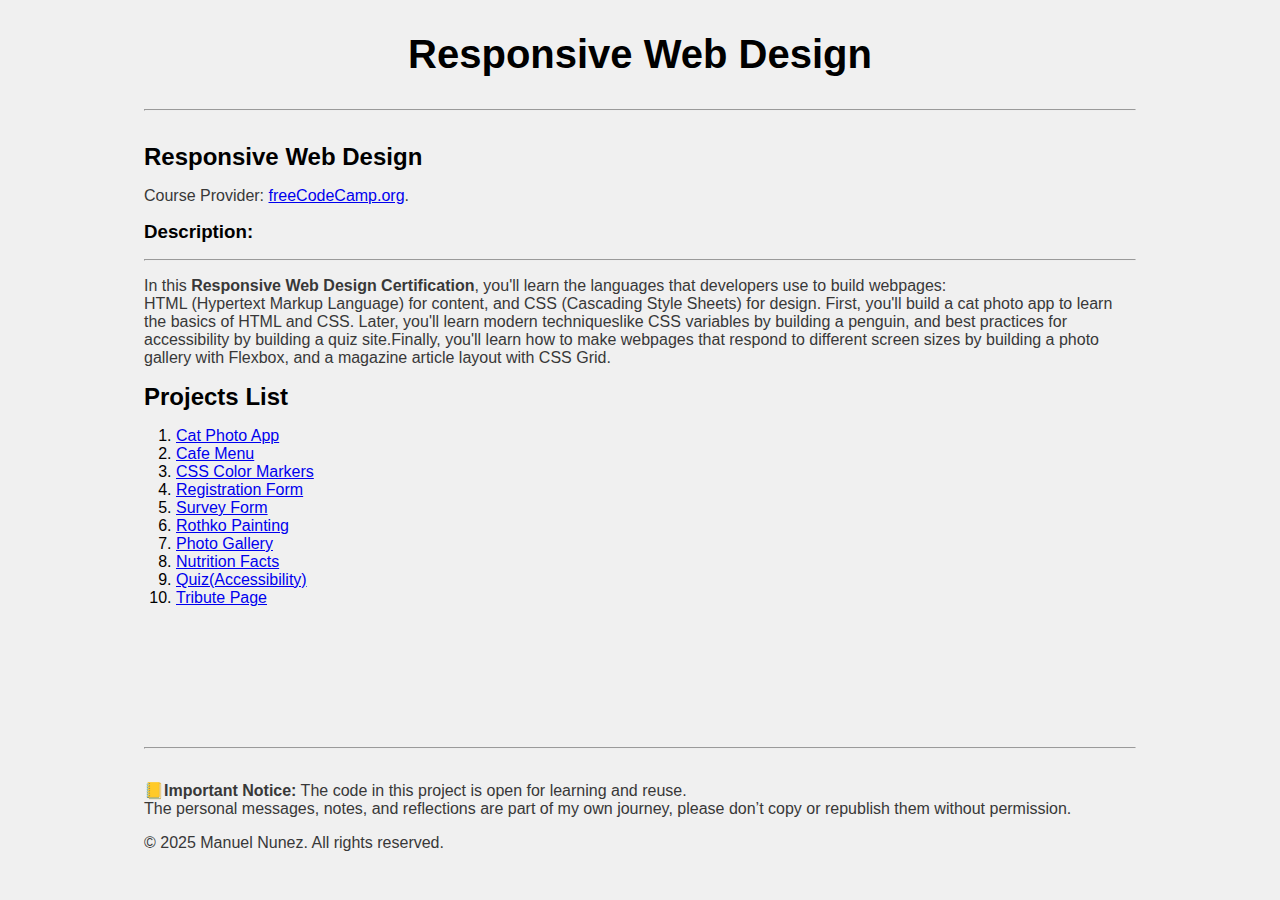
<file: index.html>
<!DOCTYPE html>
<html lang="en">

<head>
  <meta charset="UTF-8" />
  <meta name="viewport" content="width=device-width, initial-scale=1.0" />
  <link rel="stylesheet" href="styles.css">
  <title>Responsive Web Design</title>
</head>

<body>
  <div class="wrapper">
  <header>
    <h1>Responsive Web Design</h1>
  </header>
  <hr>
  <main>
    <section>
      <h2>Responsive Web Design</h2>
      <p class="provider">Course Provider: <a href="https://www.freecodecamp.org/learn/2022/responsive-web-design/" target="_blank">freeCodeCamp.org</a>.</p>
      <h3>Description:</h3>
      <hr>
      <p>In this <b>Responsive Web Design Certification</b>, you'll learn the languages that developers use to build webpages:
        <br>
        HTML (Hypertext Markup Language) for content, and CSS (Cascading Style Sheets) for design. First, you'll build a
        cat photo app to learn the basics of HTML and CSS. Later, you'll learn modern techniqueslike CSS variables by
        building a penguin, and best practices for accessibility by building a quiz site.Finally, you'll learn how to
        make webpages that respond to different screen sizes by building a photo gallery
        with Flexbox, and a magazine article layout with CSS Grid.
      </p>
    </section>
    <section>
      <h2>Projects List</h2>
      <ol>
        <li><a href="01_Learn_HTML_by_Building_a_Cat_Photo_App/" target="_blank">Cat Photo App</a></li>
        <li><a href="02_Learn_Basic_CSS_by_Building_a_Cafe_Menu/" target="_blank">Cafe Menu</a></li>
        <li><a href="03_Learn_CSS_Colors_by_Building_a_Set_of_Colored_Markers/" target="_blank">CSS Color Markers</a></li>
        <li><a href="04_Learn_HTML_Forms_by_Building_a_Registration_Form" target="_blank">Registration Form</a></li>
        <li><a href="05_Survey Form" target="_blank">Survey Form</a></li>
        <li><a href="06_Learn_the_CSS_Box_Model_by_Building_a_Rothko_Painting" target="_blank">Rothko Painting</a></li>
        <li><a href="07_Learn_CSS_Flexbox_by_Building_a_Photo_Gallery" target="_blank">Photo Gallery</a></li>
        <li><a href="08_Learn_Typography_by_Building_a_Nutrition_Label" target="_blank">Nutrition Facts</a></li>
        <li><a href="09_Learn_Accessibility_by_Building_a_Quiz" target="_blank">Quiz(Accessibility)</a></li>
        <li><a href="10_Tribute_Page" target="_blank">Tribute Page</a></li>
      </ol>
    </section>
  </main>
  <hr>
  <footer>
    <p>📒<strong>Important Notice:</strong> The code in this project is open for learning and reuse.<br>
       The personal messages, notes, and reflections are part of my own journey, please don’t copy or republish them without permission.</p>
    <p>&copy; 2025 Manuel Nunez. All rights reserved.</p>
  </footer>
</div>

  <script>
    document.addEventListener("contextmenu", event => event.preventDefault());
  </script>
</body>
</html>
</file>
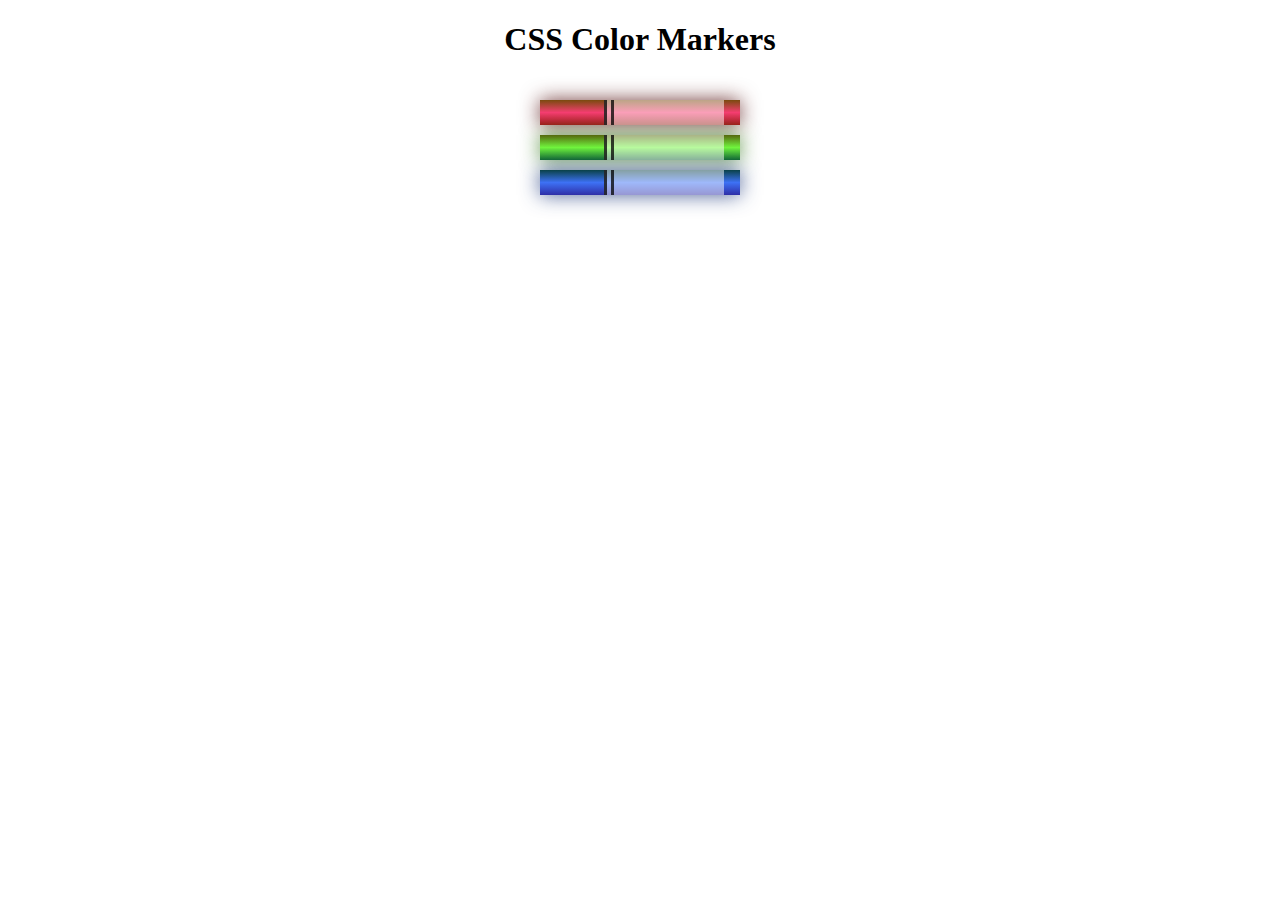
<file: 03_Learn_CSS_Colors_by_Building_a_Set_of_Colored_Markers/index.html>
<!DOCTYPE html>
<html lang="en">
  <head>
    <meta charset="utf-8">
    <meta name="viewport" content="width=device-width, initial-scale=1.0">
    <title>Colored Markers</title>
    <link rel="stylesheet" href="styles.css">
  </head>
  <body>
    <h1>CSS Color Markers</h1>
    <div class="container">
      <div class="marker red">
        <div class="cap"></div>
        <div class="sleeve"></div>
      </div>
      <div class="marker green">
        <div class="cap"></div>
        <div class="sleeve"></div>
      </div>
      <div class="marker blue">
        <div class="cap"></div>
        <div class="sleeve"></div>
      </div>
    </div>
  </body>
</html>
</file>
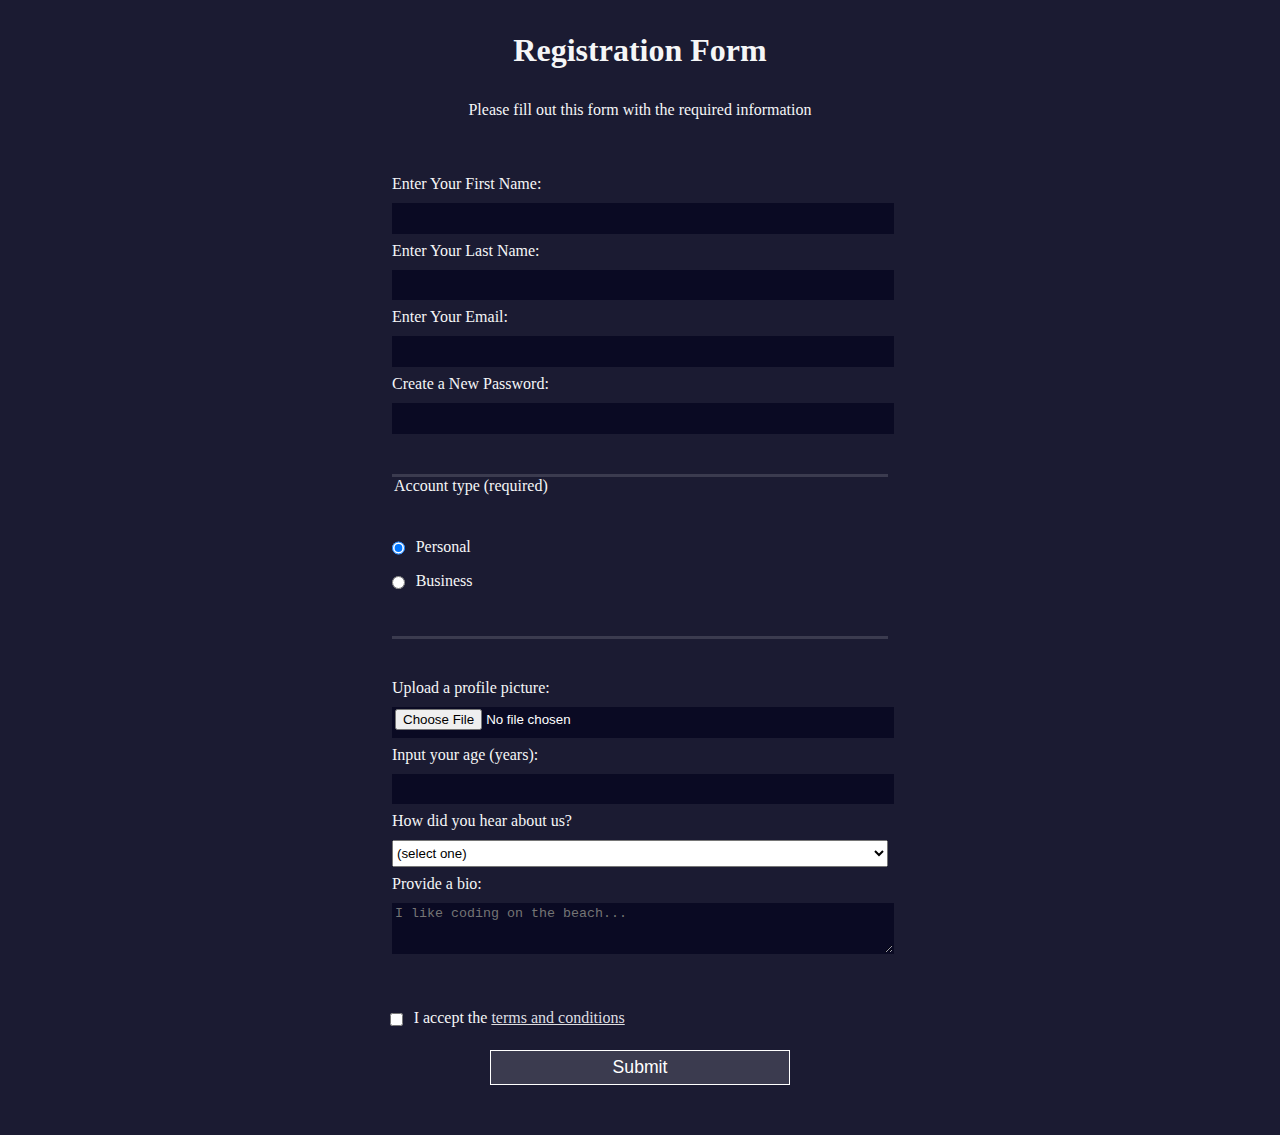
<file: 04_Learn_HTML_Forms_by_Building_a_Registration_Form/index.html>
<!DOCTYPE html>
<html lang="en">
  <head>
    <meta charset="UTF-8">
    <title>Registration Form</title>
    <link rel="stylesheet" href="styles.css" />
  </head>
  <body>
    <h1>Registration Form</h1>
    <p>Please fill out this form with the required information</p>
    <form method="post" action='https://register-demo.freecodecamp.org'>
      <fieldset>
        <label for="first-name">Enter Your First Name: <input id="first-name" name="first-name" type="text" required /></label>
        <label for="last-name">Enter Your Last Name: <input id="last-name" name="last-name" type="text" required /></label>
        <label for="email">Enter Your Email: <input id="email" name="email" type="email" required /></label>
        <label for="new-password">Create a New Password: <input id="new-password" name="new-password" type="password" pattern="[a-z0-5]{8,}" required /></label>
      </fieldset>
      <fieldset>
        <legend>Account type (required)</legend>
        <label for="personal-account"><input id="personal-account" type="radio" name="account-type" class="inline" checked /> Personal</label>
        <label for="business-account"><input id="business-account" type="radio" name="account-type" class="inline" /> Business</label>
      </fieldset>
      <fieldset>
        <label for="profile-picture">Upload a profile picture: <input id="profile-picture" type="file" name="file" /></label>
        <label for="age">Input your age (years): <input id="age" type="number" name="age" min="13" max="120" /></label>
        <label for="referrer">How did you hear about us?
          <select id="referrer" name="referrer">
            <option value="">(select one)</option>
            <option value="1">freeCodeCamp News</option>
            <option value="2">freeCodeCamp YouTube Channel</option>
            <option value="3">freeCodeCamp Forum</option>
            <option value="4">Other</option>
          </select>
        </label>
        <label for="bio">Provide a bio:
          <textarea id="bio" name="bio" rows="3" cols="30" placeholder="I like coding on the beach..."></textarea>
        </label>
      </fieldset>
      <label for="terms-and-conditions">
        <input class="inline" id="terms-and-conditions" type="checkbox" required name="terms-and-conditions" /> I accept the <a href="https://www.freecodecamp.org/news/terms-of-service/">terms and conditions</a>
      </label>
      <input type="submit" value="Submit" />
    </form>
  </body>
</html>
</file>
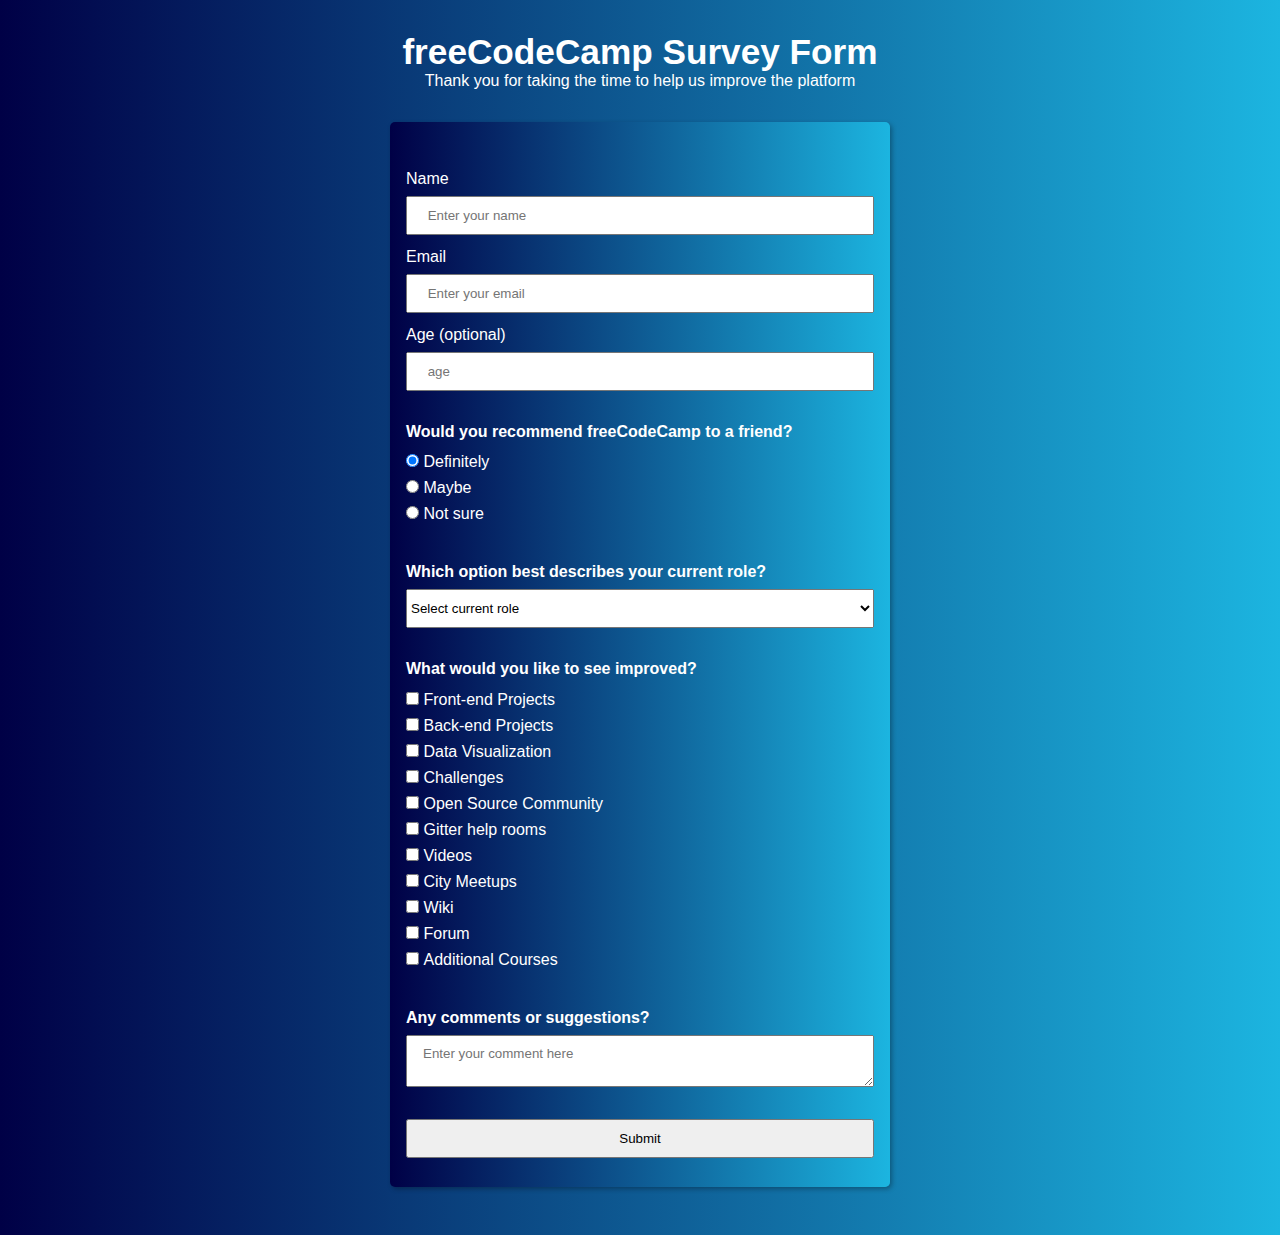
<file: 05_Survey Form/index.html>
<!DOCTYPE html>
<html>

<head>
  <title>freeCodeCamp Survey Form</title>
  <meta name="viewport" content="width=device-width, initial-scale=1.0">
  <meta charset="utf-8">
  <link rel="stylesheet" href="styles.css">
</head>

<body>
  <main>
    <!-- intro -->
    <section class="zone">
      <h1 id="title">freeCodeCamp Survey Form</h1>
      <p id="description">Thank you for taking the time to help us improve the platform</p>
    </section>

    <!-- form -->
    <form id="survey-form" method="post">

      <!-- input text, email and number -->
      <div class="zone">
        <label for="name" id="name-label">Name</label>
        <input id="name" type="text" name="name" placeholder=" Enter your name" required />

        <label for="email" id="email-label">Email</label>
        <input id="email" type="email" name="email" placeholder=" Enter your email" required />

        <label for="number" id="number-label">Age (optional)</label>
        <input id="number" type="number" name="age" placeholder=" age" min="10" max="99" />
      </div>

      <!-- radio inputs -->
      <fieldset class="zone">
        <legend class="heading">Would you recommend freeCodeCamp to a friend?</legend>
        <div>
          <input id="definitely" name="recomendation-to-friend" type="radio" checked value="definitely">
          <label for="definitely">Definitely</label>
        </div>
        <div>
          <input id="maybe" name="recomendation-to-friend" type="radio" value="maybe">
          <label for="maybe">Maybe</label>
        </div>
        <div>
          <input id="not-sure" name="recomendation-to-friend" type="radio" value="not-sure">
          <label for="not-sure">Not sure</label>
        </div>
      </fieldset>

      <!-- select options -->
      <label for="dropdown" class="heading">Which option best describes your current role?</label>
      <select id="dropdown" name='current-role' required>
        <option value="" disabled selected>Select current role</option>
        <option value="st">Student</option>
        <option value="ftj">Full Time Job</option>
        <option value="ftl">Full Time Learner </option>
        <option value="pnts">Prefer not to say </option>
        <option value="other">Other </option>
      </select>

      <!-- checkboxes -->
      <fieldset class="zone">
        <legend class="heading">What would you like to see improved?</legend>
        <div>
          <input type="checkbox" id="front-end-projects" name="front-end-projects" value="front-end-projects">
          <label for="front-end-projects">Front-end Projects</label>
        </div>
        <div>
          <input type="checkbox" id="back-end-projects" name="back-end-projects" value="back-end-projects">
          <label for="back-end-projects">Back-end Projects</label>
        </div>
        <div>
          <input type="checkbox" id="data-visualization" name="data-visualization" value="data-visualization">
          <label for="data-visualization">Data Visualization</label>
        </div>
        <div>
          <input type="checkbox" id="challenges" name="challenges" value="challenges">
          <label for="challenges">Challenges</label>
        </div>
        <div>
          <input type="checkbox" id="open-source-community" name="open-source-community" value="open-source-community">
          <label for="open-source-community">Open Source Community</label>
        </div>
        <div>
          <input type="checkbox" id="gitter-help-rooms" name="gitter-help-rooms" value="gitter-help-rooms">
          <label for="gitter-help-rooms">Gitter help rooms</label>
        </div>
        <div>
          <input type="checkbox" id="videos" name="videos" value="videos">
          <label for="videos">Videos</label>
        </div>
        <div>
          <input type="checkbox" id="city-meetups" name="city-meetups" value="city-meetups">
          <label for="city-meetups">City Meetups</label>
        </div>
        <div>
          <input type="checkbox" id="wiki" name="wiki" value="wiki">
          <label for="wiki">Wiki</label>
        </div>
        <div>
          <input type="checkbox" id="forum" name="forum" value="forum">
          <label for="forum">Forum</label>
        </div>
        <div>
          <input type="checkbox" id="additional-courses" name="additional-courses" value="additional-courses">
          <label for="additional-courses">Additional Courses</label>
        </div>
      </fieldset>

      <!-- zone 3 -->
      <div class="zone">
        <!-- textarea -->
        <div class="text-area">
          <label class="heading" for="comments">Any comments or suggestions?</label>
          <textarea id="comments" name="comments" placeholder="Enter your comment here" maxlength="500"></textarea>
        </div>
      </div>

      <!-- submit button -->
      <input id="submit" type="submit" value="Submit">
    </form>

  </main>
</body>

</html>
</file>
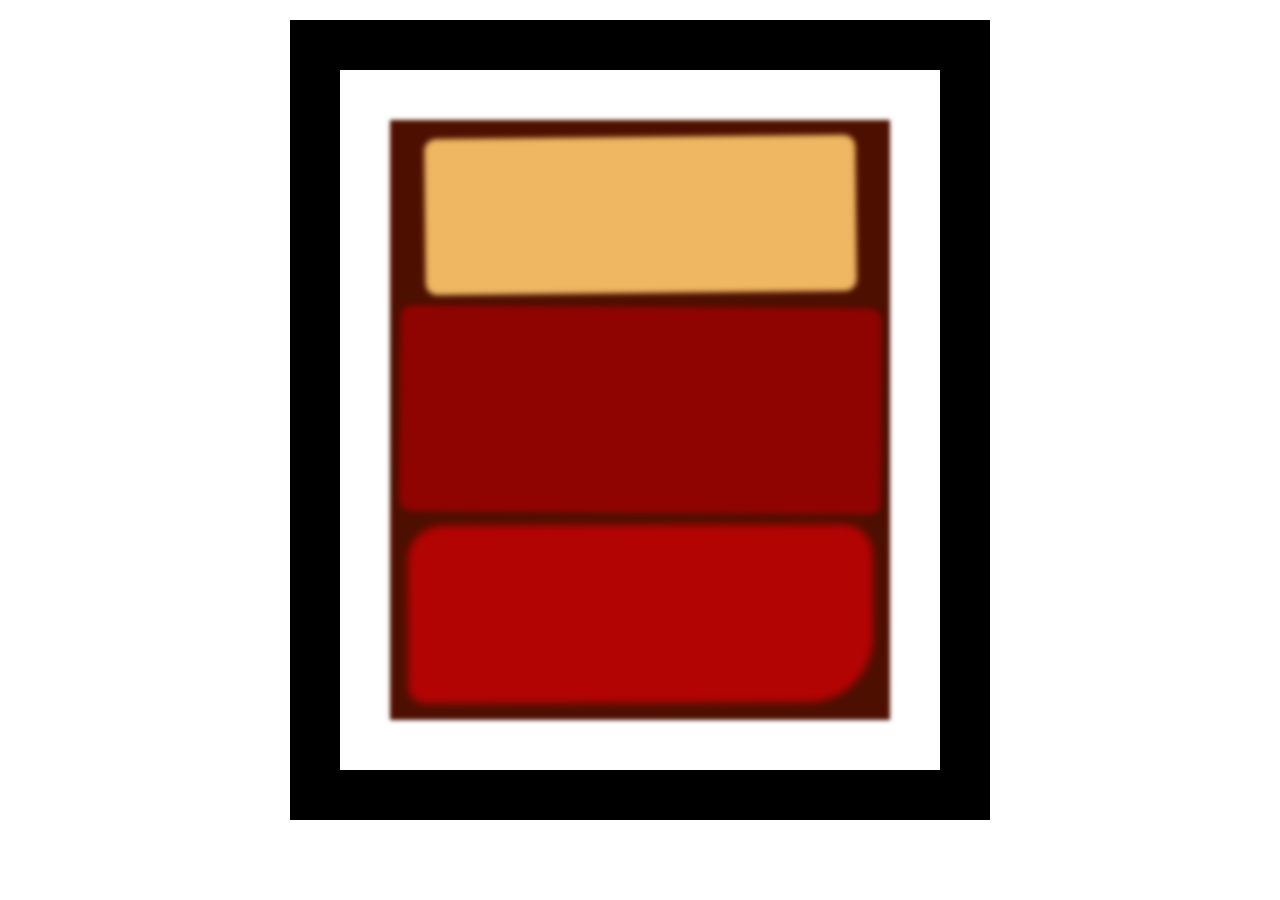
<file: 06_Learn_the_CSS_Box_Model_by_Building_a_Rothko_Painting/index.html>
<!DOCTYPE html>
<html lang="en">
  <head>
    <meta charset="UTF-8">
    <title>Rothko Painting</title>
    <link href="./styles.css" rel="stylesheet">
  </head>
  <body>
    <div class="frame">
      <div class="canvas">
        <div class="one"></div>
        <div class="two"></div>
        <div class="three"></div>
      </div>
    </div>
  </body>
</html>
</file>
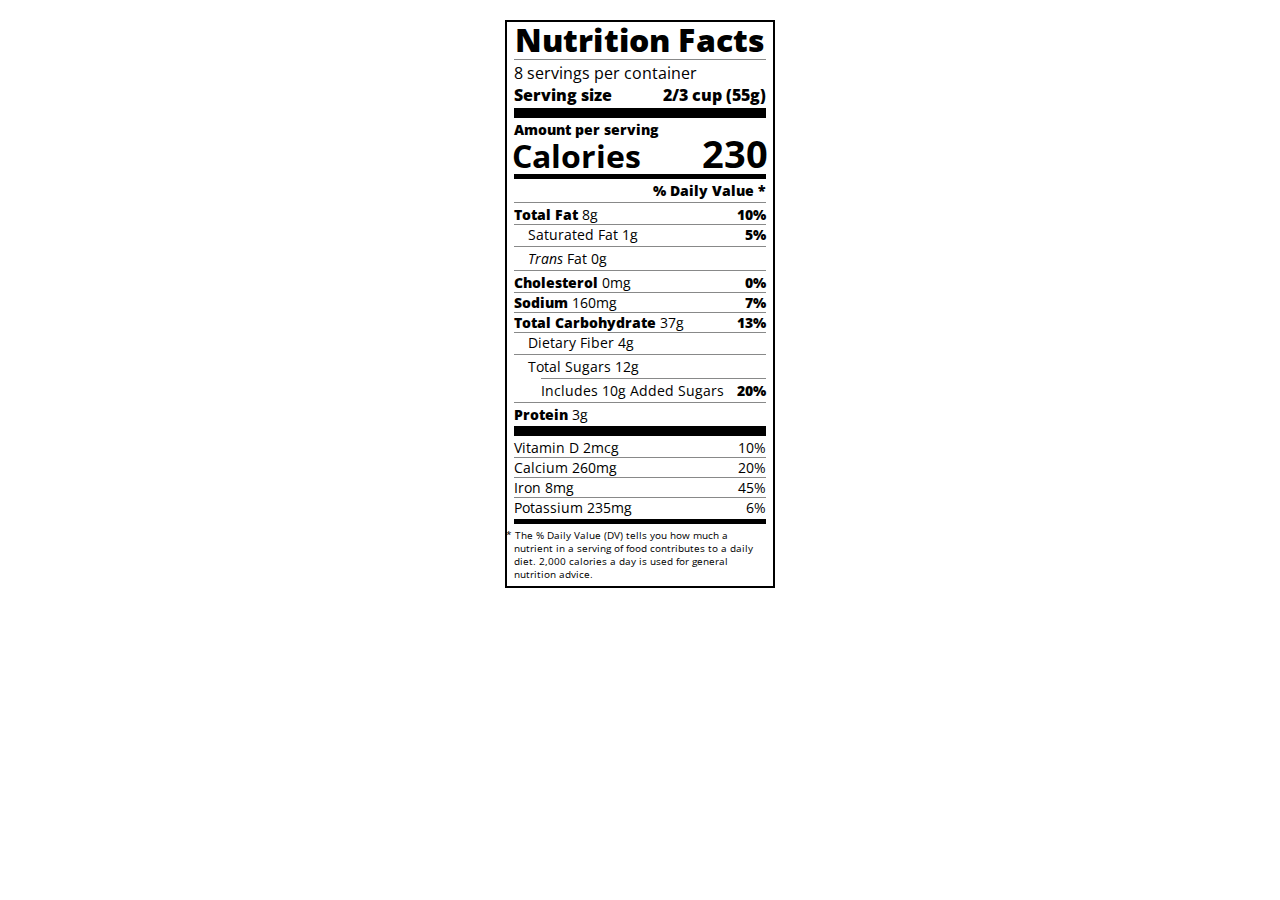
<file: 08_Learn_Typography_by_Building_a_Nutrition_Label/index.html>
<!DOCTYPE html>
<html lang="en">

<head>
  <meta charset="UTF-8">
  <title>Nutrition Label</title>
  <link href="https://fonts.googleapis.com/css?family=Open+Sans:400,700,800" rel="stylesheet">
  <link href="./styles.css" rel="stylesheet">
</head>

<body>
  <div class="label">
    <header>
      <h1 class="bold">Nutrition Facts</h1>
      <div class="divider"></div>
      <p>8 servings per container</p>
      <p class="bold">Serving size <span>2/3 cup (55g)</span></p>
    </header>
    <div class="divider large"></div>
    <div class="calories-info">
      <div class="left-container">
        <h2 class="bold small-text">Amount per serving</h2>
        <p>Calories</p>
      </div>
      <span>230</span>
    </div>
    <div class="divider medium"></div>
    <div class="daily-value small-text">
      <p class="bold right no-divider">% Daily Value *</p>
      <div class="divider"></div>
      <p><span><span class="bold">Total Fat</span> 8g</span> <span class="bold">10%</span></p>
      <p class="indent no-divider">Saturated Fat 1g <span class="bold">5%</span></p>
      <div class="divider"></div>
      <p class="indent no-divider"><span><i>Trans</i> Fat 0g</span></p>
      <div class="divider"></div>
      <p><span><span class="bold">Cholesterol</span> 0mg</span> <span class="bold">0%</span></p>
      <p><span><span class="bold">Sodium</span> 160mg</span> <span class="bold">7%</span></p>
      <p><span><span class="bold">Total Carbohydrate</span> 37g</span> <span class="bold">13%</span></p>
      <p class="indent no-divider">Dietary Fiber 4g</p>
      <div class="divider"></div>
      <p class="indent no-divider">Total Sugars 12g</p>
      <div class="divider double-indent"></div>
      <p class="double-indent no-divider">Includes 10g Added Sugars <span class="bold">20%</span></p>
      <div class="divider"></div>
      <p class="no-divider"><span><span class="bold">Protein</span> 3g</span></p>
      <div class="divider large"></div>
      <p>Vitamin D 2mcg <span>10%</span></p>
      <p>Calcium 260mg <span>20%</span></p>
      <p>Iron 8mg <span>45%</span></p>
      <p class="no-divider">Potassium 235mg <span>6%</span></p>
    </div>
    <div class="divider medium"></div>
    <p class="note">* The % Daily Value (DV) tells you how much a nutrient in a serving of food contributes to a daily
      diet. 2,000 calories a day is used for general nutrition advice.</p>
  </div>
</body>
</html>
</file>
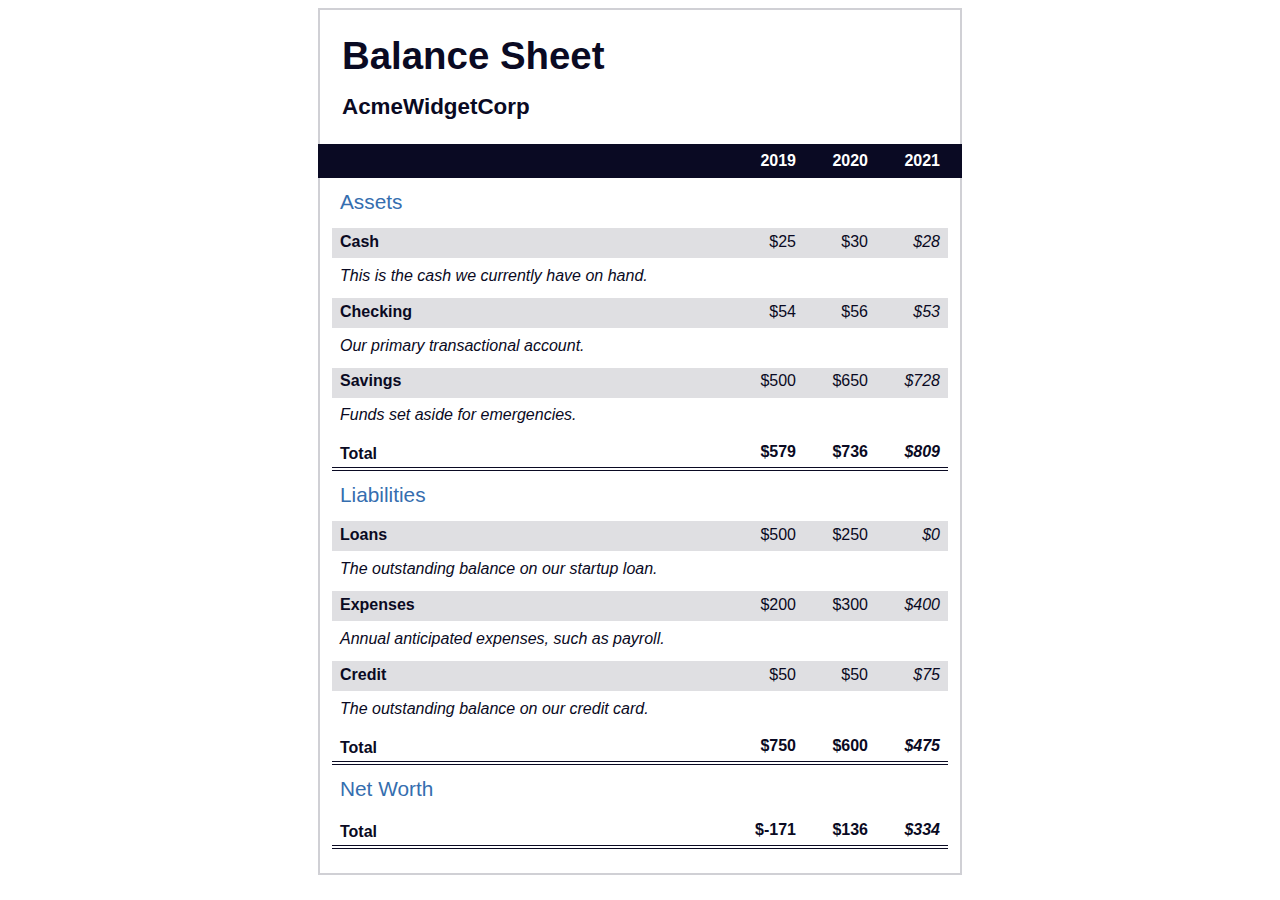
<file: 11_Learn_More_About_CSS_Pseudo_Selectors_by_Building_A_Balance_Sheet/index.html>
<!DOCTYPE html>
<html lang="en">
  <head>
    <meta charset="UTF-8">
    <meta name="viewport" content="width=device-width, initial-scale=1.0">
    <title>Balance Sheet</title>
    <link rel="stylesheet" href="./styles.css">
  </head>
  <body>
    <main>
      <section>
        <h1>
          <span class="flex">
            <span>AcmeWidgetCorp</span>
            <span>Balance Sheet</span>
          </span>
        </h1>
        <div id="years" aria-hidden="true">
          <span class="year">2019</span>
          <span class="year">2020</span>
          <span class="year">2021</span>
        </div>
        <div class="table-wrap">
          <table>
            <caption>Assets</caption>
            <thead>
              <tr>
                <td></td>
                <th><span class="sr-only year">2019</span></th>
                <th><span class="sr-only year">2020</span></th>
                <th class="current"><span class="sr-only year">2021</span></th>
              </tr>
            </thead>
            <tbody>
              <tr class="data">
                <th>Cash <span class="description">This is the cash we currently have on hand.</span></th>
                <td>$25</td>
                <td>$30</td>
                <td class="current">$28</td>
              </tr>
              <tr class="data">
                <th>Checking <span class="description">Our primary transactional account.</span></th>
                <td>$54</td>
                <td>$56</td>
                <td class="current">$53</td>
              </tr>
              <tr class="data">
                <th>Savings <span class="description">Funds set aside for emergencies.</span></th>
                <td>$500</td>
                <td>$650</td>
                <td class="current">$728</td>
              </tr>
              <tr class="total">
                <th>Total <span class="sr-only">Assets</span></th>
                <td>$579</td>
                <td>$736</td>
                <td class="current">$809</td>
              </tr>
            </tbody>
          </table>
          <table>
            <caption>Liabilities</caption>
            <thead>
              <tr>
              <td></td>
              <th><span class="sr-only">2019</span></th>
              <th><span class="sr-only">2020</span></th>
              <th><span class="sr-only">2021</span></th>
              </tr>
            </thead>
            <tbody>
              <tr class="data">
                <th>Loans <span class="description">The outstanding balance on our startup loan.</span></th>
                <td>$500</td>
                <td>$250</td>
                <td class="current">$0</td>
              </tr>
              <tr class="data">
                <th>Expenses <span class="description">Annual anticipated expenses, such as payroll.</span></th>
                <td>$200</td>
                <td>$300</td>
                <td class="current">$400</td>
              </tr>
              <tr class="data">
                <th>Credit <span class="description">The outstanding balance on our credit card.</span></th>
                <td>$50</td>
                <td>$50</td>
                <td class="current">$75</td>
              </tr>
              <tr class="total">
                <th>Total <span class="sr-only">Liabilities</span></th>
                <td>$750</td>
                <td>$600</td>
                <td class="current">$475</td>
              </tr>
            </tbody>
          </table>
          <table>
            <caption>Net Worth</caption>
            <thead>
              <tr>
              <td></td>
              <th><span class="sr-only">2019</span></th>
              <th><span class="sr-only">2020</span></th>
              <th><span class="sr-only">2021</span></th>
              </tr>
            </thead>
            <tbody>
              <tr class="total">
                <th>Total <span class="sr-only">Net Worth</span></th>
                <td>$-171</td>
                <td>$136</td>
                <td class="current">$334</td>
              </tr>
            </tbody>
          </table>
        </div>
      </section>
    </main>
  </body>
</html>
</file>
<file: styles.css>
* {
  box-sizing: border-box;
  margin: 0;
  padding: 0;
}

body {
  background: rgb(240, 240, 240);
  font-family: "Segoe UI", Tahoma, Geneva, Verdana, sans-serif;
  -webkit-user-select: none;
  user-select: none;
}

header,
main,
footer {
  width: 100%;
  padding: 1rem 0;
}

section {
}

h1 {
  font-size: 40px;
  text-align: center;
}

h1,
h2 {
  font-weight: bold;
}

h1,
h2,
h3,
p, 
hr {
  margin-bottom: 1rem;
}

p {
  color: rgb(56, 56, 56);
}

/* order list */
ol{
  padding-left: 2rem;
}

a{
  transition: all 0.1s ease-in-out;
}

a:hover{
    font-weight: bold;
}

a:visited{
  color: blue;
}

/* page wrapper */
.wrapper {
  display: flex;
  flex-direction: column;
  min-height: 100vh;
  max-width: 1024px;
  margin: auto;
  padding: 1rem;
}

.wrapper main {
  flex: 1;
}
</file>
<file: 03_Learn_CSS_Colors_by_Building_a_Set_of_Colored_Markers/styles.css>
h1 {
  text-align: center;
}

.container {
  background-color: rgb(255, 255, 255);
  padding: 10px 0;
}

.marker {
  width: 200px;
  height: 25px;
  margin: 10px auto;
}

.cap {
  width: 60px;
  height: 25px;
}

.sleeve {
  width: 110px;
  height: 25px;
  background-color: rgba(255, 255, 255, 0.5);
  border-left: 10px double rgba(0, 0, 0, 0.75);
}

.cap, .sleeve {
  display: inline-block;
}

.red {
  background: linear-gradient(rgb(122, 74, 14), rgb(245, 62, 113), rgb(162, 27, 27));
  box-shadow: 0 0 20px 0 rgba(83, 14, 14, 0.8);
}

.green {
  background: linear-gradient(#55680D, #71F53E, #116C31);
  box-shadow: 0 0 20px 0 #3B7E20CC;
}

.blue {
  background: linear-gradient(hsl(186, 76%, 16%), hsl(223, 90%, 60%), hsl(240, 56%, 42%));
  box-shadow: 0 0 20px 0 hsla(223, 59%, 31%, 0.8);
}
</file>
<file: 04_Learn_HTML_Forms_by_Building_a_Registration_Form/styles.css>
body {
  width: 100%;
  height: 100vh;
  margin: 0;
  background-color: #1b1b32;
  color: #f5f6f7;
  font-family: Tahoma;
  font-size: 16px;
}

h1, p {
  margin: 1em auto;
  text-align: center;
}

form {
  width: 60vw;
  max-width: 500px;
  min-width: 300px;
  margin: 0 auto;
  padding-bottom: 2em;
}

fieldset {
  border: none;
  padding: 2rem 0;
  border-bottom: 3px solid #3b3b4f;
}

fieldset:last-of-type {
  border-bottom: none;
}

label {
  display: block;
  margin: 0.5rem 0;
}

input,
textarea,
select {
  margin: 10px 0 0 0;
  width: 100%;
  min-height: 2em;
}

input, textarea {
  background-color: #0a0a23;
  border: 1px solid #0a0a23;
  color: #ffffff;
}

.inline {
  width: unset;
  margin: 0 0.5em 0 0;
  vertical-align: middle;
}

input[type="submit"] {
  display: block;
  width: 60%;
  margin: 1em auto;
  height: 2em;
  font-size: 1.1rem;
  background-color: #3b3b4f;
  border-color: white;
  min-width: 300px;
}

input[type="file"] {
  padding: 1px 2px;
}

a{
  color: #dfdfe2;
}
</file>
<file: 05_Survey Form/styles.css>
* {
  box-sizing: border-box;
  padding: 0;
  margin: 0;
}

body {
  background: #283c86;
  background: linear-gradient(to left, #1cb5e0, #000046);
  font-family: 'Segoe UI', Tahoma, Geneva, Verdana, sans-serif;
  color: white;

}

form {
  width: 100%;
  max-width: 500px;
  margin: 0 auto 3rem;
  padding: 1rem;
  background: #283c86;
  background: linear-gradient(to left, #1cb5e0, #000046);
  border-radius: 5px;
  box-shadow: 2px 2px 5px rgba(0, 0, 0, 0.3);
}

h1,
p {
  text-align: center;
}

fieldset,
legend {
  border: none;
  padding: 0;
  margin: 0.8rem 0;
}

[type="text"],
[type="email"],
[type="number"],
[type="submit"],
select,
textarea {
  display: block;
  margin-bottom: 0.8rem;
  width: 100%;
  padding: 10px 0;
}



::placeholder{
  font-family: 'Segoe UI', Tahoma, Geneva, Verdana, sans-serif;
  padding-left: 1rem;
}

label {
  margin-bottom: 0.5rem;
  display: inline-block;
}

.zone {
  margin: 2rem 0;
}

.heading {
  font-weight: 600;
}

#title{
  font-size: 2.2rem;
}
</file>
<file: 06_Learn_the_CSS_Box_Model_by_Building_a_Rothko_Painting/styles.css>
.canvas {
  width: 500px;
  height: 600px;
  background-color: #4d0f00;
  overflow: hidden;
  filter: blur(2px);
}

.frame {
  border: 50px solid black;
  width: 500px;
  padding: 50px;
  margin: 20px auto;
}

.one {
  width: 425px;
  height: 150px;
  background-color: #efb762;
  margin: 20px auto;
  box-shadow: 0 0 3px 3px #efb762;
  border-radius: 9px;
  transform: rotate(-0.6deg);
}

.two {
  width: 475px;
  height: 200px;
  background-color: #8f0401;
  margin: 0 auto 20px;
  box-shadow: 0 0 3px 3px #8f0401;
  border-radius: 8px 10px;
  transform: rotate(0.4deg);
}

.one, .two {
  filter: blur(1px);
}

.three {
  width: 91%;
  height: 28%;
  background-color: #b20403;
  margin: auto;
  filter: blur(2px);
  box-shadow: 0 0 5px 5px #b20403;
  border-radius: 30px 25px 60px 12px;
transform: rotate(-0.2deg)
}
</file>
<file: 08_Learn_Typography_by_Building_a_Nutrition_Label/styles.css>
* {
  box-sizing: border-box;
}

html {
  font-size: 16px;
}

body {
  font-family: 'Open Sans', sans-serif;
}

.label {
  border: 2px solid black;
  width: 270px;
  margin: 20px auto;
  padding: 0 7px;
}

header h1 {
  text-align: center;
  margin: -4px 0;
  letter-spacing: 0.15px
}

p {
  margin: 0;
  display: flex;
  justify-content: space-between;
}

.divider {
  border-bottom: 1px solid #888989;
  margin: 2px 0;
}

.bold {
  font-weight: 800;
}

.large {
  height: 10px;
}

.large, .medium {
  background-color: black;
  border: 0;
}

.medium {
  height: 5px;
}

.small-text {
  font-size: 0.85rem;
}


.calories-info {
  display: flex;
  justify-content: space-between;
  align-items: flex-end;
}

.calories-info h2 {
  margin: 0;
}

.left-container p {
  margin: -5px -2px;
  font-size: 2em;
  font-weight: 700;
}

.calories-info span {
  margin: -7px -2px;
  font-size: 2.4em;
  font-weight: 700;
}

.right {
  justify-content: flex-end;
}

.indent {
  margin-left: 1em;
}

.double-indent {
  margin-left: 2em;
}

.daily-value p:not(.no-divider) {
  border-bottom: 1px solid #888989;
}

.note {
  font-size: 0.6rem;
  margin: 5px 0;
  text-indent: -8px;
}
</file>
<file: 11_Learn_More_About_CSS_Pseudo_Selectors_by_Building_A_Balance_Sheet/styles.css>
span[class~="sr-only"] {
  border: 0 !important;
  clip: rect(1px, 1px, 1px, 1px) !important;
  clip-path: inset(50%) !important;
  height: 1px !important;
  width: 1px !important;
  position: absolute !important;
  overflow: hidden !important;
  white-space: nowrap !important;
  padding: 0 !important;
  margin: -1px !important;
}

html {
  box-sizing: border-box;
}

body {
  font-family: sans-serif;
  color: #0a0a23;
}

h1 {
  max-width: 37.25rem;
  margin: 0 auto;
  padding: 1.5rem 1.25rem;
}

h1 .flex {
  display: flex;
  flex-direction: column-reverse;
  gap: 1rem;
}

h1 .flex span:first-of-type {
  font-size: 0.7em;
}

h1 .flex span:last-of-type {
  font-size: 1.2em;
}

section {
  max-width: 40rem;
  margin: 0 auto;
  border: 2px solid #d0d0d5;
}

#years {
  display: flex;
  justify-content: flex-end;
  position: sticky;
  z-index: 999;
  top: 0;
  background: #0a0a23;
  color: #fff;
  padding: 0.5rem calc(1.25rem + 2px) 0.5rem 0;
  margin: 0 -2px;
}

#years span[class] {
  font-weight: bold;
  width: 4.5rem;
  text-align: right;
}

.table-wrap {
  padding: 0 0.75rem 1.5rem 0.75rem;
}

table {
  border-collapse: collapse;
  border: 0;
  width: 100%;
  position: relative;
  margin-top: 3rem;
}

table caption {
  color: #356eaf;
  font-size: 1.3em;
  font-weight: normal;
  position: absolute;
  top: -2.25rem;
  left: 0.5rem;
}

tbody td {
  width: 100vw;
  min-width: 4rem;
  max-width: 4rem;
}

tbody th {
  width: calc(100% - 12rem);
}

tr[class="total"] {
  border-bottom: 4px double #0a0a23;
  font-weight: bold;
}

tr[class="total"] th {
  text-align: left;
  padding: 0.5rem 0 0.25rem 0.5rem;
}

tr.total td {
  text-align: right;
  padding: 0 0.25rem;
}

tr.total td:nth-of-type(3) {
  padding-right: 0.5rem;
}

tr.total:hover {
  background-color: #99c9ff;
}

td.current {
  font-style: italic;
}

tr.data {
  background-image: linear-gradient(to bottom, #dfdfe2 1.845rem, white 1.845rem);
}

tr.data th {
  text-align: left;
  padding-top: 0.3rem;
  padding-left: 0.5rem;
}

tr.data th .description {
  display: block;
  font-weight: normal;
  font-style: italic;
  padding: 1rem 0 0.75rem;
  margin-right: -13.5rem;
}

tr.data td {
  vertical-align: top;
  padding: 0.3rem 0.25rem 0;
  text-align: right;
}

tr.data td:last-of-type{
  padding-right: 0.5rem
}
</file>
